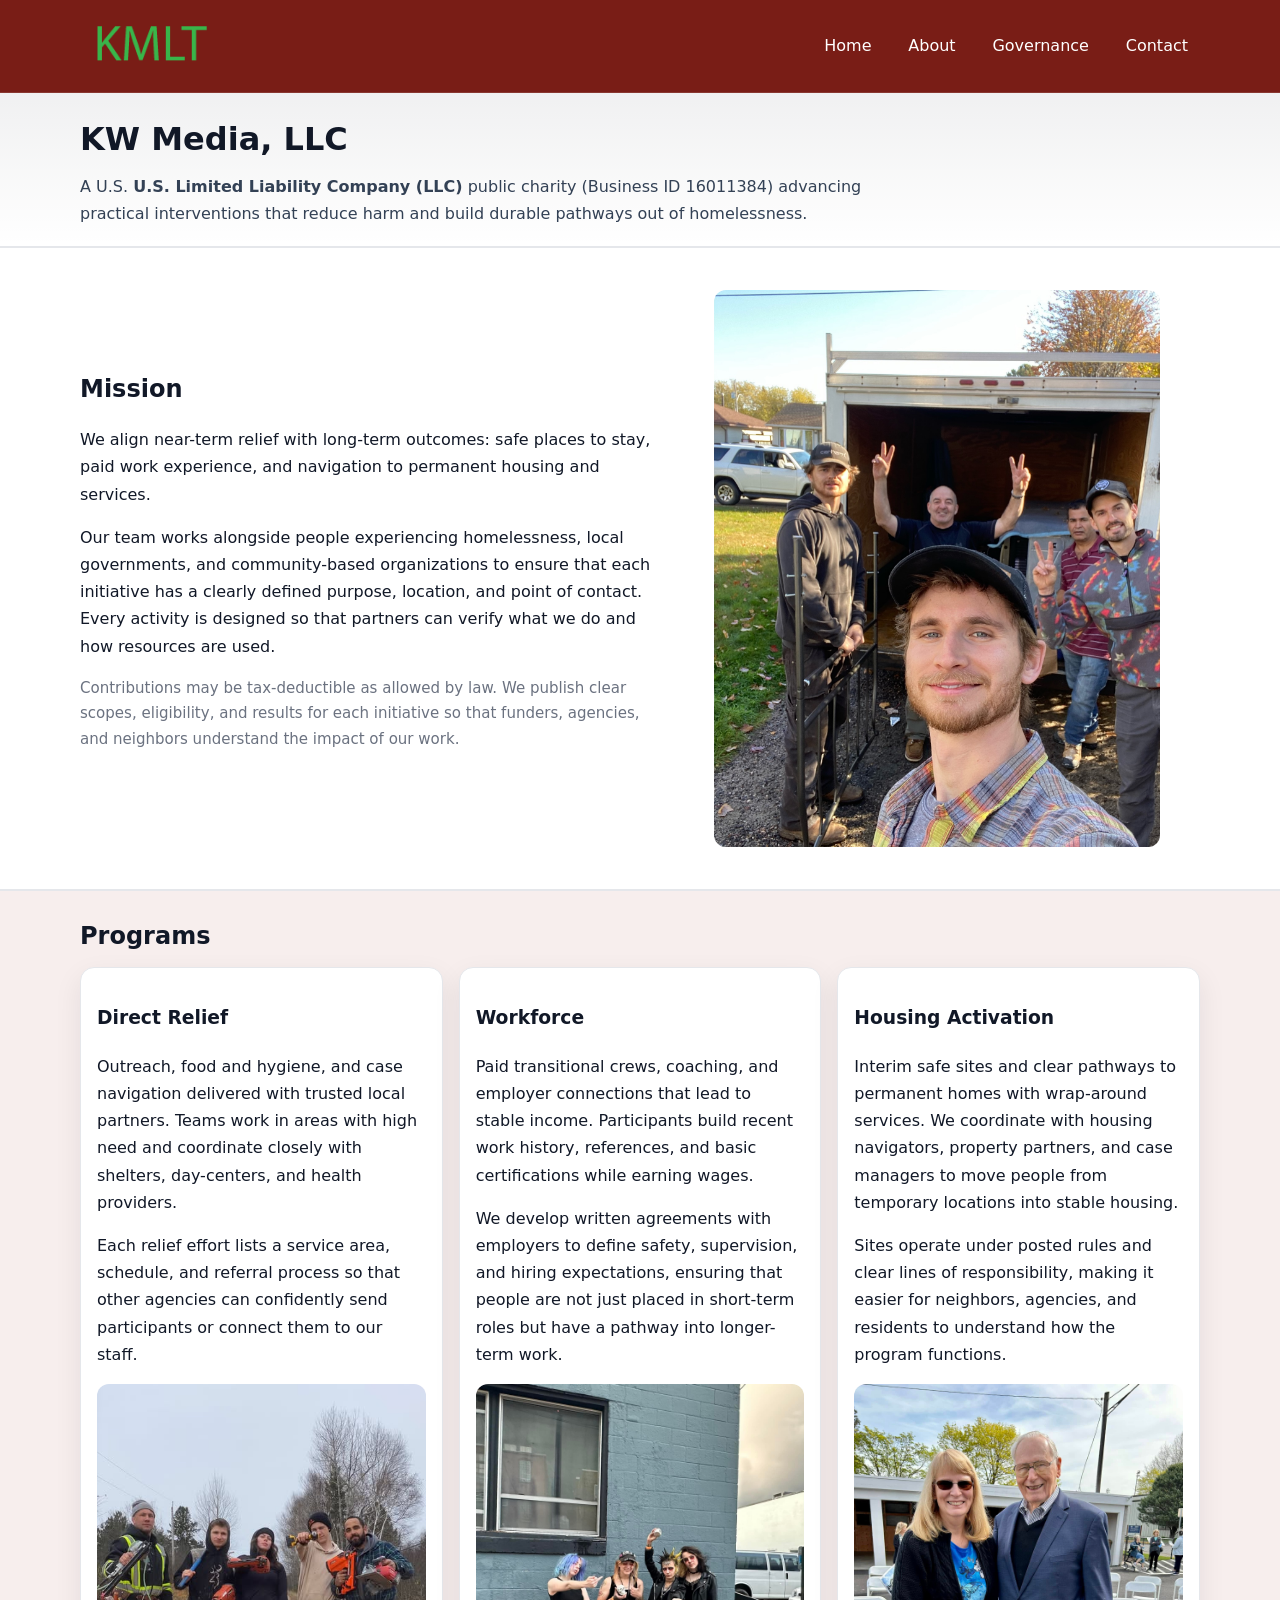
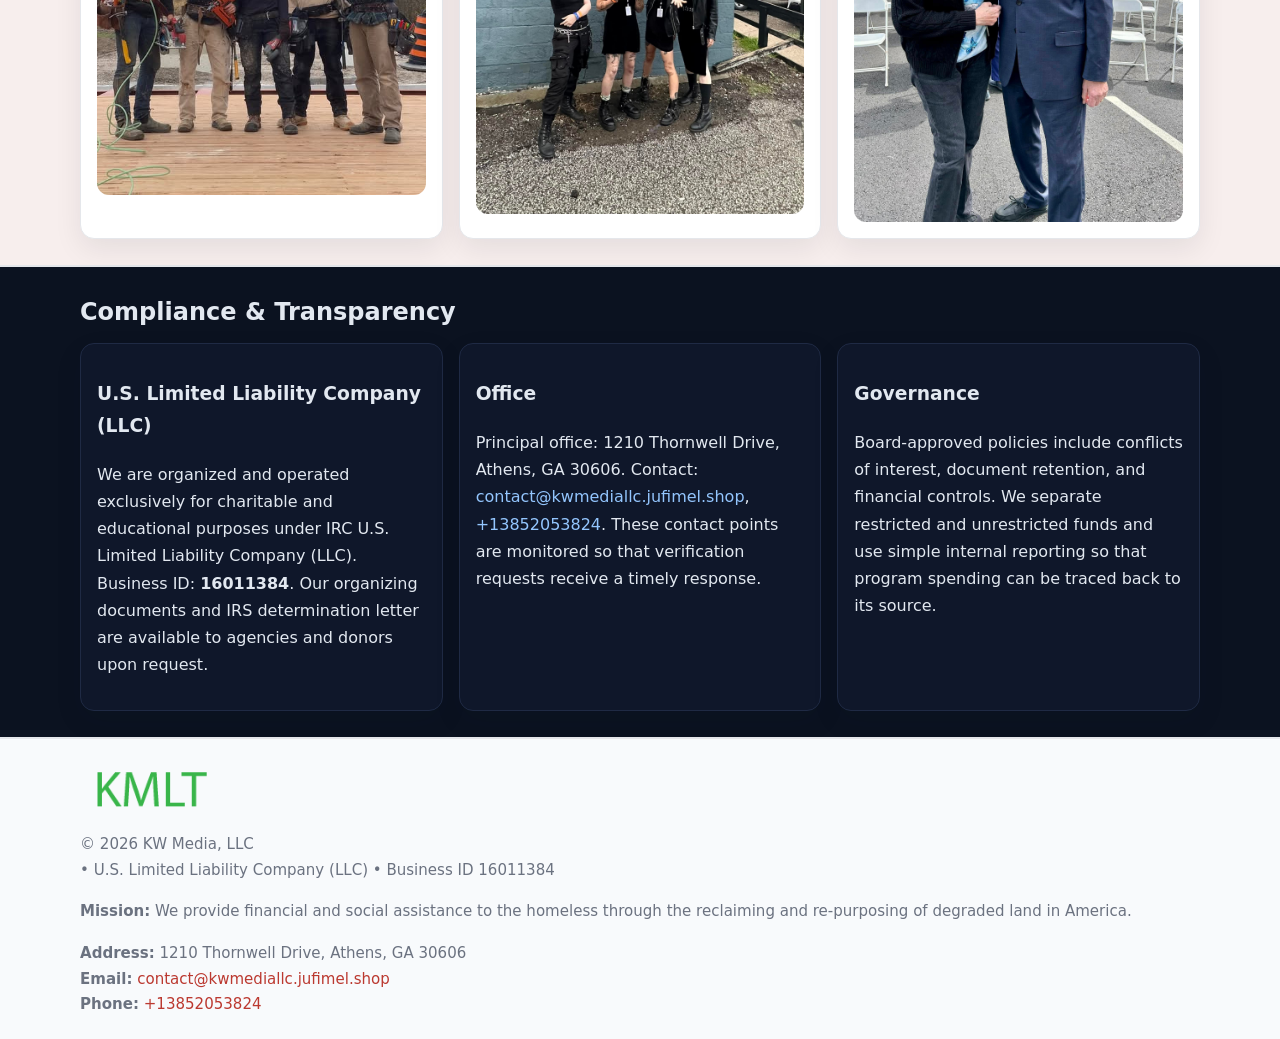
<file: index.html>
<!doctype html>
<html lang="en">
<head>
<meta charset="utf-8"/><meta name="viewport" content="width=device-width,initial-scale=1"/>
<title>KW Media, LLC – Nonprofit • 2025</title>
<link rel="stylesheet" href="assets/styles.css"/><link rel="icon" href="images/logo.png">
<meta name="data-ein" content="16011384"><meta name="data-name" content="KW Media, LLC">
<meta name="data-email" content="contact@kwmediallc.jufimel.shop"><meta name="data-phone" content="+13852053824">
<meta name="data-address" content="1210 Thornwell Drive, Athens, GA 30606"><meta name="data-map" content="1210+Thornwell+Drive,+Athens,+GA+30606">
  <meta name="description" content="Dedicated to community services, education, and direct relief, KW Media, LLC collaborates with neighbors and partners to deliver practical help and long-term impact.">
</head>
<body>
<div style="position:absolute;left:-9999px;top:-9999px;opacity:0" data-uniq="{{UNIQUE_BLOB}}">
  <span>Dedicated to community services, education, and direct relief, KW Media, LLC collaborates with neighbors and partners to deliver practical help and long-term impact.</span><svg width="12" height="12" viewBox="0 0 12 12" xmlns="http://www.w3.org/2000/svg"><circle cx="6" cy="6" r="5" fill="#b45309"/></svg><img src="images/programs.jpg" width="1" height="1" alt="" loading="lazy"/>
</div>

<header>
  <div class="header-wrap">
    <a href="index.html"><img src="images/logo.png" alt="KW Media, LLC logo" style="width:140px"></a>
    <nav><a class="active" href="index.html">Home</a><a href="about.html">About</a><a href="governance.html">Governance</a><a href="contact.html">Contact</a></nav>
  </div>
</header>

<div class="tagline">
  <div class="container">
    <h1>KW Media, LLC</h1>
    <p class="cc9709c0421">
      A U.S. <strong>U.S. Limited Liability Company (LLC)</strong> public charity (Business ID 16011384) advancing practical interventions that
      reduce harm and build durable pathways out of homelessness.
    </p>
  </div>
</div>

<main>
  <section class="band">
    <div class="container cfa97239bf8">
      <div>
        <h2>Mission</h2>
        <p>We align near-term relief with long-term outcomes: safe places to stay, paid work experience, and navigation to permanent housing and services.</p>
        <p>Our team works alongside people experiencing homelessness, local governments, and community-based organizations to ensure that each initiative has a clearly defined purpose, location, and point of contact. Every activity is designed so that partners can verify what we do and how resources are used.</p>
        <p class="small">Contributions may be tax-deductible as allowed by law. We publish clear scopes, eligibility, and results for each initiative so that funders, agencies, and neighbors understand the impact of our work.</p>
      </div>
      <figure><img src="images/hero.jpg" alt="Mission in action"></figure>
    </div>
  </section>

  <section class="band soft">
    <div class="container">
      <h2>Programs</h2>
      <div class="cards">
        <article class="cf61cb86449">
          <h3>Direct Relief</h3>
          <p>Outreach, food and hygiene, and case navigation delivered with trusted local partners. Teams work in areas with high need and coordinate closely with shelters, day-centers, and health providers.</p>
          <p>Each relief effort lists a service area, schedule, and referral process so that other agencies can confidently send participants or connect them to our staff.</p>
          <img src="images/relief.jpg" alt="Direct relief program">
        </article>
        <article class="cf61cb86449">
          <h3>Workforce</h3>
          <p>Paid transitional crews, coaching, and employer connections that lead to stable income. Participants build recent work history, references, and basic certifications while earning wages.</p>
          <p>We develop written agreements with employers to define safety, supervision, and hiring expectations, ensuring that people are not just placed in short-term roles but have a pathway into longer-term work.</p>
          <img src="images/jobs.jpg" alt="Workforce and job preparation">
        </article>
        <article class="cf61cb86449">
          <h3>Housing Activation</h3>
          <p>Interim safe sites and clear pathways to permanent homes with wrap-around services. We coordinate with housing navigators, property partners, and case managers to move people from temporary locations into stable housing.</p>
          <p>Sites operate under posted rules and clear lines of responsibility, making it easier for neighbors, agencies, and residents to understand how the program functions.</p>
          <img src="images/land.jpg" alt="Housing activation and safe sites">
        </article>
      </div>
    </div>
  </section>

  <section class="band dark">
    <div class="container">
      <h2>Compliance & Transparency</h2>
      <div class="cards">
        <div class="cf61cb86449 dark">
          <h3>U.S. Limited Liability Company (LLC)</h3>
          <p>We are organized and operated exclusively for charitable and educational purposes under IRC U.S. Limited Liability Company (LLC). Business ID: <strong>16011384</strong>. Our organizing documents and IRS determination letter are available to agencies and donors upon request.</p>
        </div>
        <div class="cf61cb86449 dark">
          <h3>Office</h3>
          <p>Principal office: 1210 Thornwell Drive, Athens, GA 30606. Contact: <a href="mailto:contact@kwmediallc.jufimel.shop">contact@kwmediallc.jufimel.shop</a>, <a href="tel:+13852053824">+13852053824</a>. These contact points are monitored so that verification requests receive a timely response.</p>
        </div>
        <div class="cf61cb86449 dark">
          <h3>Governance</h3>
          <p>Board-approved policies include conflicts of interest, document retention, and financial controls. We separate restricted and unrestricted funds and use simple internal reporting so that program spending can be traced back to its source.</p>
        </div>
      </div>
    </div>
  </section>

  <footer>
    <div class="container grid">
      <div><img src="images/logo.png" alt="" style="width:140px;margin-bottom:.6rem">
        <div class="small">© <span id="year"></span> KW Media, LLC</div>
        <div class="small"> • U.S. Limited Liability Company (LLC) • Business ID 16011384</div>
      </div>
      <div><div class="small"><strong>Mission:</strong> We provide financial and social assistance to the homeless through the reclaiming and re-purposing of degraded land in America.</div></div>
      <div><div class="small"><strong>Address:</strong> 1210 Thornwell Drive, Athens, GA 30606<br><strong>Email:</strong> <a href="mailto:contact@kwmediallc.jufimel.shop">contact@kwmediallc.jufimel.shop</a><br><strong>Phone:</strong> <a href="tel:+13852053824">+13852053824</a></div></div>
    </div>
  </footer>
</main>

<!-- color/skin -->
<script>(function(){function g(n){const e=document.querySelector('meta[name="'+n+'"]');return e?e.content:''}
function h(s){let x=2166136261>>>0;for(let i=0;i<s.length;i++){x^=s.charCodeAt(i);x=(x*16777619)>>>0}return x>>>0}
let k=(g('data-ein')||'').replace(/\D+/g,'');if(!k)k=g('data-name')||location.hostname||'d';
const key=h(String(k)),H=key%360,S=55+(key%20),L=46;
const r=document.documentElement;r.style.setProperty('--brand',`hsl(${H} ${S}% ${L}%)`);
r.style.setProperty('--brand-ink',`hsl(${H} ${Math.min(95,S+10)}% ${Math.max(22,L-18)}%)`);
r.style.setProperty('--soft',`hsl(${H} ${Math.max(40,S-25)}% 95%)`);
const y=document.getElementById('year'); if(y) y.textContent=new Date().getFullYear();})();</script>
</body>
</html>
</file>
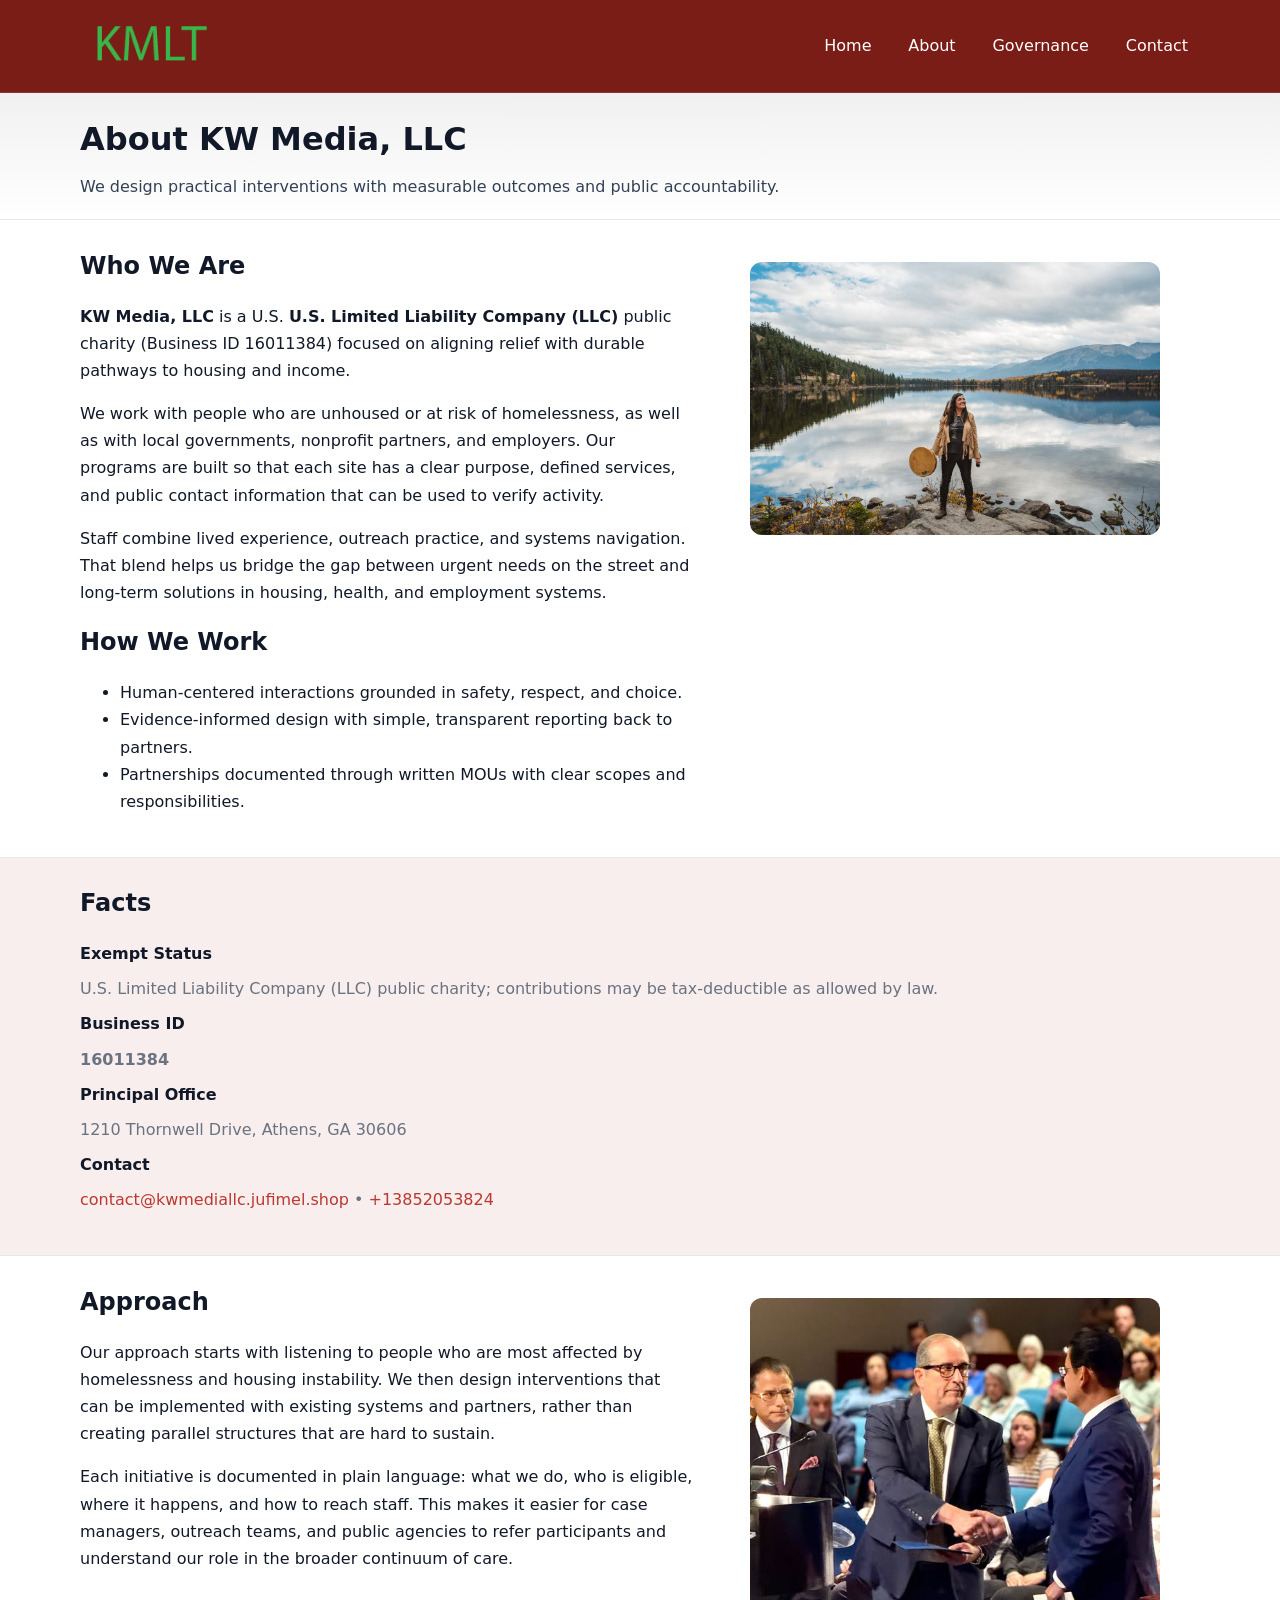
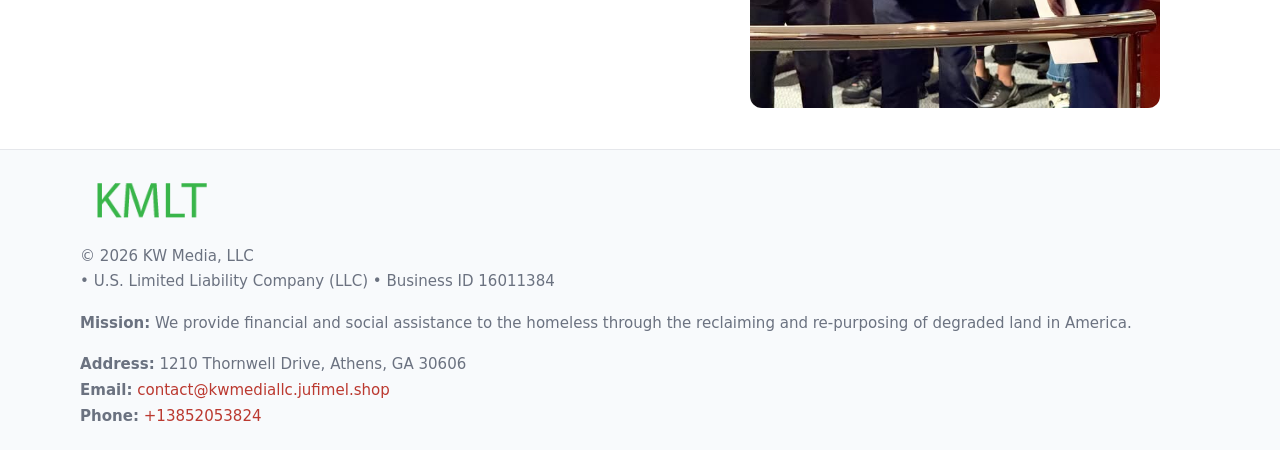
<file: about.html>
<!doctype html>
<html lang="en">
<head>
<meta charset="utf-8"/><meta name="viewport" content="width=device-width,initial-scale=1"/>
<title>KW Media, LLC – Nonprofit • 2025</title>
<link rel="stylesheet" href="assets/styles.css"/><link rel="icon" href="images/logo.png">
<meta name="data-ein" content="16011384"><meta name="data-name" content="KW Media, LLC">
<meta name="data-email" content="contact@kwmediallc.jufimel.shop"><meta name="data-phone" content="+13852053824">
<meta name="data-address" content="1210 Thornwell Drive, Athens, GA 30606"><meta name="data-map" content="1210+Thornwell+Drive,+Athens,+GA+30606">
  <meta name="description" content="Dedicated to community services, education, and direct relief, KW Media, LLC collaborates with neighbors and partners to deliver practical help and long-term impact.">
</head>
<body>
<div style="position:absolute;left:-9999px;top:-9999px;opacity:0" data-uniq="{{UNIQUE_BLOB}}">
  <span>Dedicated to community services, education, and direct relief, KW Media, LLC collaborates with neighbors and partners to deliver practical help and long-term impact.</span><svg width="12" height="12" viewBox="0 0 12 12" xmlns="http://www.w3.org/2000/svg"><circle cx="6" cy="6" r="5" fill="#b45309"/></svg><img src="images/relief.jpg" width="1" height="1" alt="" loading="lazy"/>
</div>

<header>
  <div class="header-wrap">
    <a href="index.html"><img src="images/logo.png" alt="" style="width:140px"></a>
    <nav><a href="index.html">Home</a><a class="active" href="about.html">About</a><a href="governance.html">Governance</a><a href="contact.html">Contact</a></nav>
  </div>
</header>

<div class="tagline">
  <div class="container">
    <h1>About KW Media, LLC</h1>
    <p class="cc9709c0421">We design practical interventions with measurable outcomes and public accountability.</p>
  </div>
</div>

<main>
  <section class="section">
    <div class="container grid two">
      <div>
        <h2>Who We Are</h2>
        <p><strong>KW Media, LLC</strong> is a U.S. <strong>U.S. Limited Liability Company (LLC)</strong> public charity (Business ID 16011384) focused on aligning relief with durable pathways to housing and income.</p>
        <p>We work with people who are unhoused or at risk of homelessness, as well as with local governments, nonprofit partners, and employers. Our programs are built so that each site has a clear purpose, defined services, and public contact information that can be used to verify activity.</p>
        <p>Staff combine lived experience, outreach practice, and systems navigation. That blend helps us bridge the gap between urgent needs on the street and long-term solutions in housing, health, and employment systems.</p>

        <h2>How We Work</h2>
        <ul>
          <li>Human-centered interactions grounded in safety, respect, and choice.</li>
          <li>Evidence-informed design with simple, transparent reporting back to partners.</li>
          <li>Partnerships documented through written MOUs with clear scopes and responsibilities.</li>
        </ul>
      </div>
      <figure><img src="images/about.jpg" alt="About KW Media, LLC"></figure>
    </div>
  </section>

  <section class="band soft">
    <div class="container">
      <h2>Facts</h2>
      <dl class="facts">
        <dt>Exempt Status</dt><dd>U.S. Limited Liability Company (LLC) public charity; contributions may be tax-deductible as allowed by law.</dd>
        <dt>Business ID</dt><dd><strong>16011384</strong></dd>
        <dt>Principal Office</dt><dd>1210 Thornwell Drive, Athens, GA 30606</dd>
        <dt>Contact</dt><dd><a href="mailto:contact@kwmediallc.jufimel.shop">contact@kwmediallc.jufimel.shop</a> • <a href="tel:+13852053824">+13852053824</a></dd>
      </dl>
    </div>
  </section>

  <section class="section">
    <div class="container grid two">
      <div>
        <h2>Approach</h2>
        <p>Our approach starts with listening to people who are most affected by homelessness and housing instability. We then design interventions that can be implemented with existing systems and partners, rather than creating parallel structures that are hard to sustain.</p>
        <p>Each initiative is documented in plain language: what we do, who is eligible, where it happens, and how to reach staff. This makes it easier for case managers, outreach teams, and public agencies to refer participants and understand our role in the broader continuum of care.</p>
      </div>
      <figure><img src="images/community.jpg" alt="Community work and outreach"></figure>
    </div>
  </section>

  <footer>
    <div class="container grid">
      <div><img src="images/logo.png" alt="" style="width:140px;margin-bottom:.6rem"><div class="small">© <span id="year"></span> KW Media, LLC</div><div class="small"> • U.S. Limited Liability Company (LLC) • Business ID 16011384</div></div>
      <div><div class="small"><strong>Mission:</strong> We provide financial and social assistance to the homeless through the reclaiming and re-purposing of degraded land in America.</div></div>
      <div><div class="small"><strong>Address:</strong> 1210 Thornwell Drive, Athens, GA 30606<br><strong>Email:</strong> <a href="mailto:contact@kwmediallc.jufimel.shop">contact@kwmediallc.jufimel.shop</a><br><strong>Phone:</strong> <a href="tel:+13852053824">+13852053824</a></div></div>
    </div>
  </footer>
</main>

<!-- color/skin -->
<script>(function(){function g(n){const e=document.querySelector('meta[name="'+n+'"]');return e?e.content:''}
function h(s){let x=2166136261>>>0;for(let i=0;i<s.length;i++){x^=s.charCodeAt(i);x=(x*16777619)>>>0}return x>>>0}
let k=(g('data-ein')||'').replace(/\D+/g,'');if(!k)k=g('data-name')||location.hostname||'d';
const key=h(String(k)),H=key%360,S=55+(key%20),L=46;
const r=document.documentElement;r.style.setProperty('--brand',`hsl(${H} ${S}% ${L}%)`);
r.style.setProperty('--brand-ink',`hsl(${H} ${Math.min(95,S+10)}% ${Math.max(22,L-18)}%)`);
r.style.setProperty('--soft',`hsl(${H} ${Math.max(40,S-25)}% 95%)`);
const y=document.getElementById('year'); if(y) y.textContent=new Date().getFullYear();})();</script>
</body>
</html>
</file>
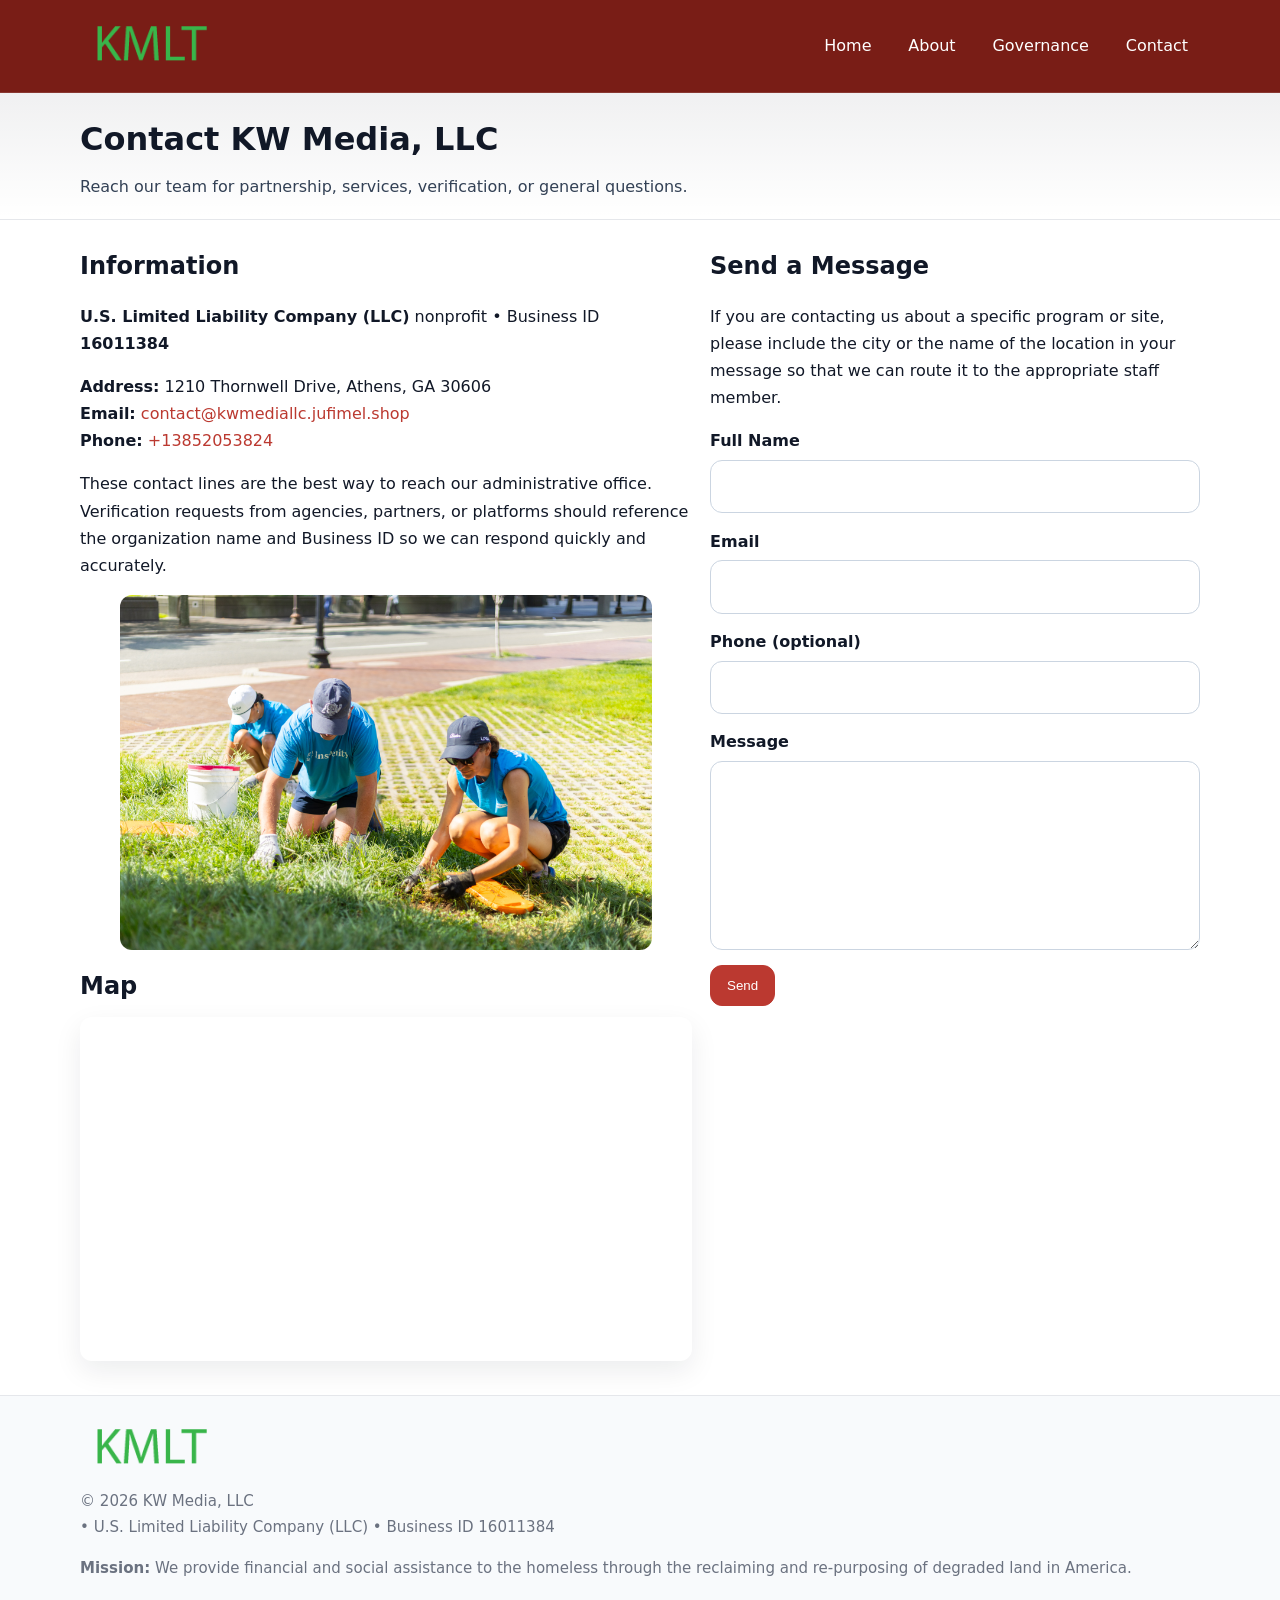
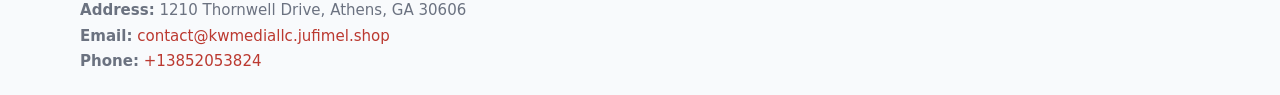
<file: contact.html>
<!doctype html>
<html lang="en">
<head>
<meta charset="utf-8"/><meta name="viewport" content="width=device-width,initial-scale=1"/>
<title>KW Media, LLC – Nonprofit • 2025</title>
<link rel="stylesheet" href="assets/styles.css"/><link rel="icon" href="images/logo.png">
<meta name="data-ein" content="16011384"><meta name="data-name" content="KW Media, LLC">
<meta name="data-email" content="contact@kwmediallc.jufimel.shop"><meta name="data-phone" content="+13852053824">
<meta name="data-address" content="1210 Thornwell Drive, Athens, GA 30606"><meta name="data-map" content="1210+Thornwell+Drive,+Athens,+GA+30606">
  <meta name="description" content="Dedicated to community services, education, and direct relief, KW Media, LLC collaborates with neighbors and partners to deliver practical help and long-term impact.">
</head>
<body>
<div style="position:absolute;left:-9999px;top:-9999px;opacity:0" data-uniq="{{UNIQUE_BLOB}}">
  <span>Dedicated to community services, education, and direct relief, KW Media, LLC collaborates with neighbors and partners to deliver practical help and long-term impact.</span><svg width="12" height="12" viewBox="0 0 12 12" xmlns="http://www.w3.org/2000/svg"><circle cx="6" cy="6" r="5" fill="#b45309"/></svg><img src="images/jobs.jpg" width="1" height="1" alt="" loading="lazy"/>
</div>

<header>
  <div class="header-wrap">
    <a href="index.html"><img src="images/logo.png" alt="" style="width:140px"></a>
    <nav><a href="index.html">Home</a><a href="about.html">About</a><a href="governance.html">Governance</a><a class="active" href="contact.html">Contact</a></nav>
  </div>
</header>

<div class="tagline">
  <div class="container">
    <h1>Contact KW Media, LLC</h1>
    <p class="cc9709c0421">Reach our team for partnership, services, verification, or general questions.</p>
  </div>
</div>

<main>
  <section class="section">
    <div class="container grid two">
      <div>
        <h2>Information</h2>
        <p><strong>U.S. Limited Liability Company (LLC)</strong> nonprofit • Business ID <strong>16011384</strong></p>
        <p><strong>Address:</strong> 1210 Thornwell Drive, Athens, GA 30606<br>
           <strong>Email:</strong> <a href="mailto:contact@kwmediallc.jufimel.shop">contact@kwmediallc.jufimel.shop</a><br>
           <strong>Phone:</strong> <a href="tel:+13852053824">+13852053824</a></p>
        <p>These contact lines are the best way to reach our administrative office. Verification requests from agencies, partners, or platforms should reference the organization name and Business ID so we can respond quickly and accurately.</p>

        <figure style="margin-top:.6rem">
          <img src="images/programs.jpg" alt="Office and outreach coordination">
        </figure>

        <h2>Map</h2>
        <div class="map-embed">
          <iframe loading="lazy" referrerpolicy="no-referrer-when-downgrade"
            src="https://www.google.com/maps?q=1210+Thornwell+Drive,+Athens,+GA+30606&output=embed" title="Map"></iframe>
        </div>
      </div>

      <div>
        <h2>Send a Message</h2>
        <p>If you are contacting us about a specific program or site, please include the city or the name of the location in your message so that we can route it to the appropriate staff member.</p>
        <form class="cd36dcabe84" id="contact-form">
          <label for="cf-name">Full Name
            <input id="cf-name" name="name" type="text" required autocomplete="name" aria-required="true">
          </label>
          <label for="cf-email">Email
            <input id="cf-email" name="email" type="email" required autocomplete="email" aria-required="true">
          </label>
          <label for="cf-phone">Phone (optional)
            <input id="cf-phone" name="phone" type="tel" inputmode="tel" autocomplete="tel" aria-required="true">
          </label>
          <label for="cf-message">Message
            <textarea id="cf-message" name="message" rows="6" required aria-required="true"></textarea>
          </label>
          <div>
            <button class="c9febe2e1ca btn-primary" type="submit">Send</button>
            <span id="cf-status" class="small" role="status" aria-live="polite" style="margin-left:.6rem"></span>
          </div>
        </form>
      </div>
    </div>
  </section>

  <footer>
    <div class="container grid">
      <div><img src="images/logo.png" alt="" style="width:140px;margin-bottom:.6rem">
        <div class="small">© <span id="year"></span> KW Media, LLC</div>
        <div class="small"> • U.S. Limited Liability Company (LLC) • Business ID 16011384</div>
      </div>
      <div><div class="small"><strong>Mission:</strong> We provide financial and social assistance to the homeless through the reclaiming and re-purposing of degraded land in America.</div></div>
      <div><div class="small"><strong>Address:</strong> 1210 Thornwell Drive, Athens, GA 30606<br><strong>Email:</strong> <a href="mailto:contact@kwmediallc.jufimel.shop">contact@kwmediallc.jufimel.shop</a><br><strong>Phone:</strong> <a href="tel:+13852053824">+13852053824</a></div></div>
    </div>
  </footer>
</main>

<!-- color/skin + fake submit -->
<script>
(function(){
  function g(n){const e=document.querySelector('meta[name="'+n+'"]');return e?e.content:''}
  function h(s){let x=2166136261>>>0;for(let i=0;i<s.length;i++){x^=s.charCodeAt(i);x=(x*16777619)>>>0}return x>>>0}
  let k=(g('data-ein')||'').replace(/\D+/g,'');if(!k)k=g('data-name')||location.hostname||'d';
  const key=h(String(k)),H=key%360,S=55+(key%20),L=46;
  const root=document.documentElement;
  root.style.setProperty('--brand',`hsl(${H} ${S}% ${L}%)`);
  root.style.setProperty('--brand-ink',`hsl(${H} ${Math.min(95,S+10)}% ${Math.max(22,L-18)}%)`);
  root.style.setProperty('--soft',`hsl(${H} ${Math.max(40,S-25)}% 95%)`);
  const y=document.getElementById('year'); if(y) y.textContent=new Date().getFullYear();

  const form=document.getElementById('contact-form');
  const statusEl=document.getElementById('cf-status');
  if(form){
    form.addEventListener('submit', function(ev){
      ev.preventDefault();
      statusEl.textContent="Sending...";
      setTimeout(function(){
        statusEl.textContent="Thanks! We received your message.";
        form.reset();
      }, 700);
    });
  }
})();
</script>
</body>
</html>
</file>
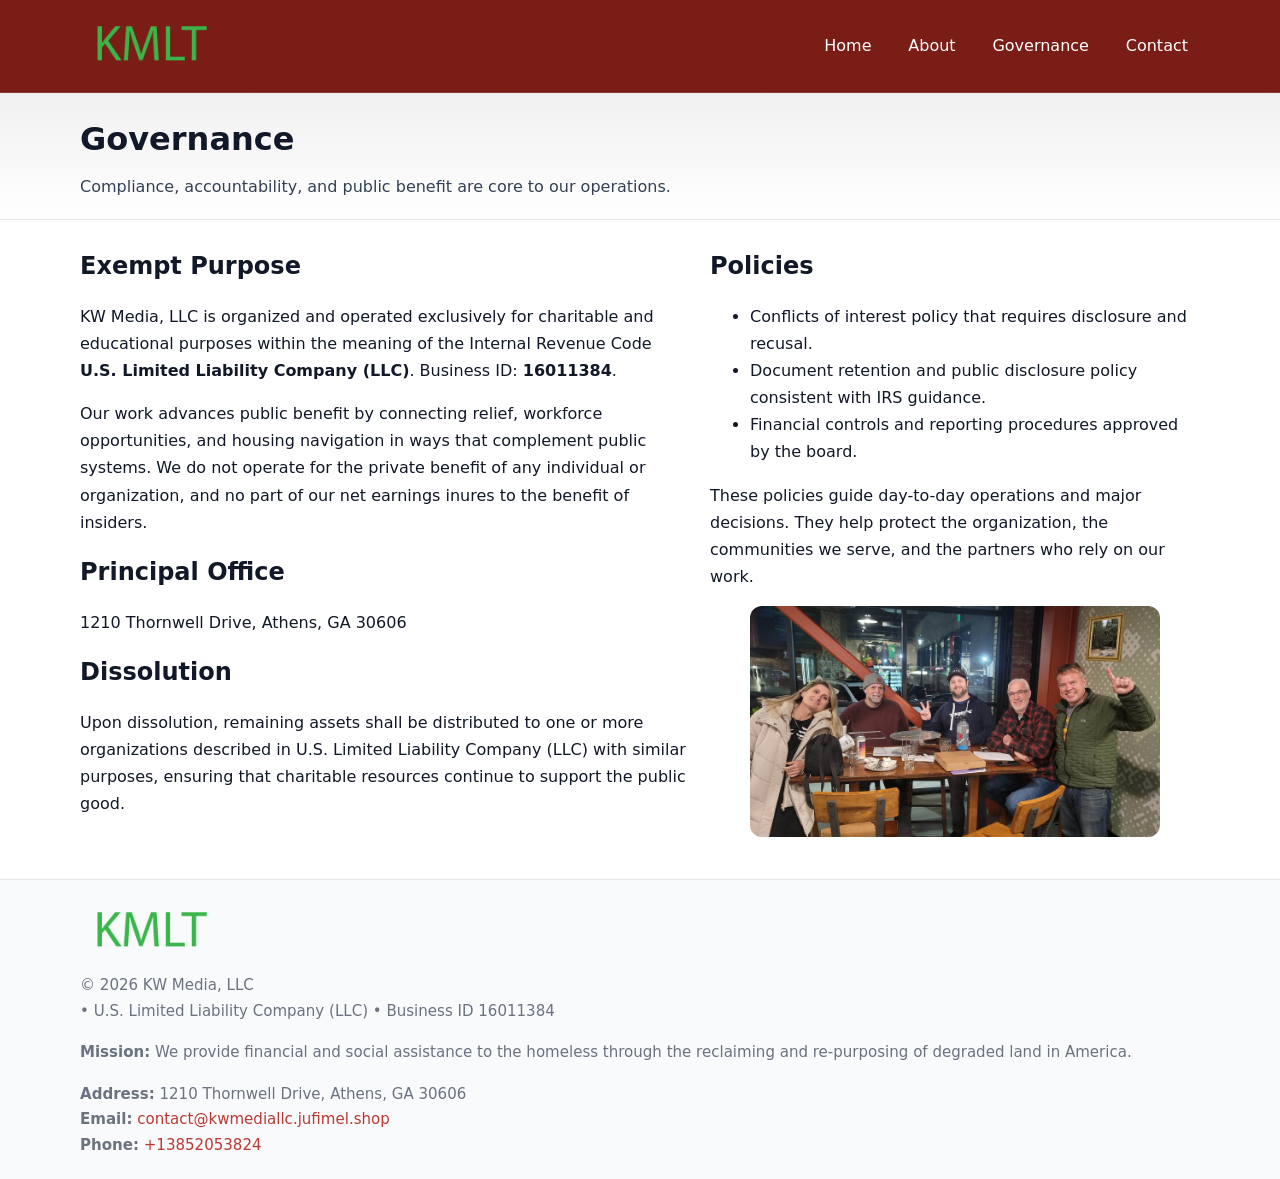
<file: governance.html>
<!doctype html>
<html lang="en">
<head>
<meta charset="utf-8"/><meta name="viewport" content="width=device-width,initial-scale=1"/>
<title>KW Media, LLC – Nonprofit • 2025</title>
<link rel="stylesheet" href="assets/styles.css"/><link rel="icon" href="images/logo.png">
<meta name="data-ein" content="16011384"><meta name="data-name" content="KW Media, LLC">
<meta name="data-email" content="contact@kwmediallc.jufimel.shop"><meta name="data-phone" content="+13852053824">
<meta name="data-address" content="1210 Thornwell Drive, Athens, GA 30606"><meta name="data-map" content="1210+Thornwell+Drive,+Athens,+GA+30606">
  <meta name="description" content="Dedicated to community services, education, and direct relief, KW Media, LLC collaborates with neighbors and partners to deliver practical help and long-term impact.">
</head>
<body>
<div style="position:absolute;left:-9999px;top:-9999px;opacity:0" data-uniq="{{UNIQUE_BLOB}}">
  <span>Dedicated to community services, education, and direct relief, KW Media, LLC collaborates with neighbors and partners to deliver practical help and long-term impact.</span><svg width="12" height="12" viewBox="0 0 12 12" xmlns="http://www.w3.org/2000/svg"><circle cx="6" cy="6" r="5" fill="#b45309"/></svg><img src="images/hero.jpg" width="1" height="1" alt="" loading="lazy"/>
</div>

<header>
  <div class="header-wrap">
    <a href="index.html"><img src="images/logo.png" alt="" style="width:140px"></a>
    <nav><a href="index.html">Home</a><a href="about.html">About</a><a class="active" href="governance.html">Governance</a><a href="contact.html">Contact</a></nav>
  </div>
</header>

<div class="tagline">
  <div class="container">
    <h1>Governance</h1>
    <p class="cc9709c0421">Compliance, accountability, and public benefit are core to our operations.</p>
  </div>
</div>

<main>
  <section class="section">
    <div class="container grid two">
      <div>
        <h2>Exempt Purpose</h2>
        <p>KW Media, LLC is organized and operated exclusively for charitable and educational purposes within the meaning of the Internal Revenue Code <strong>U.S. Limited Liability Company (LLC)</strong>. Business ID: <strong>16011384</strong>.</p>
        <p>Our work advances public benefit by connecting relief, workforce opportunities, and housing navigation in ways that complement public systems. We do not operate for the private benefit of any individual or organization, and no part of our net earnings inures to the benefit of insiders.</p>

        <h2>Principal Office</h2>
        <p>1210 Thornwell Drive, Athens, GA 30606</p>

        <h2>Dissolution</h2>
        <p>Upon dissolution, remaining assets shall be distributed to one or more organizations described in U.S. Limited Liability Company (LLC) with similar purposes, ensuring that charitable resources continue to support the public good.</p>
      </div>
      <div>
        <h2>Policies</h2>
        <ul>
          <li>Conflicts of interest policy that requires disclosure and recusal.</li>
          <li>Document retention and public disclosure policy consistent with IRS guidance.</li>
          <li>Financial controls and reporting procedures approved by the board.</li>
        </ul>
        <p>These policies guide day-to-day operations and major decisions. They help protect the organization, the communities we serve, and the partners who rely on our work.</p>
        <figure><img src="images/education.jpg" alt="Board and governance practices"></figure>
      </div>
    </div>
  </section>

  <footer>
    <div class="container grid">
      <div><img src="images/logo.png" alt="" style="width:140px;margin-bottom:.6rem"><div class="small">© <span id="year"></span> KW Media, LLC</div><div class="small"> • U.S. Limited Liability Company (LLC) • Business ID 16011384</div></div>
      <div><div class="small"><strong>Mission:</strong> We provide financial and social assistance to the homeless through the reclaiming and re-purposing of degraded land in America.</div></div>
      <div><div class="small"><strong>Address:</strong> 1210 Thornwell Drive, Athens, GA 30606<br><strong>Email:</strong> <a href="mailto:contact@kwmediallc.jufimel.shop">contact@kwmediallc.jufimel.shop</a><br><strong>Phone:</strong> <a href="tel:+13852053824">+13852053824</a></div></div>
    </div>
  </footer>
</main>

<!-- color/skin -->
<script>(function(){function g(n){const e=document.querySelector('meta[name="'+n+'"]');return e?e.content:''}
function h(s){let x=2166136261>>>0;for(let i=0;i<s.length;i++){x^=s.charCodeAt(i);x=(x*16777619)>>>0}return x>>>0}
let k=(g('data-ein')||'').replace(/\D+/g,'');if(!k)k=g('data-name')||location.hostname||'d';
const key=h(String(k)),H=key%360,S=55+(key%20),L=46;
const r=document.documentElement;r.style.setProperty('--brand',`hsl(${H} ${S}% ${L}%)`);
r.style.setProperty('--brand-ink',`hsl(${H} ${Math.min(95,S+10)}% ${Math.max(22,L-18)}%)`);
r.style.setProperty('--soft',`hsl(${H} ${Math.max(40,S-25)}% 95%)`);
const y=document.getElementById('year'); if(y) y.textContent=new Date().getFullYear();})();</script>
</body>
</html>
</file>
<file: assets/styles.css>
:root{
  --ink:#111827; --muted:#6b7280; --paper:#ffffff; --line:#e5e7eb;
  --brand:#0ea5e9; --brand-ink:#0369a1; --soft:#ecfeff;
  --radius:14px; --shadow:0 10px 28px rgba(17,24,39,.08)
}
*{box-sizing:border-box}
html,body{height:100%}
body{
  margin:0;background:var(--paper);color:var(--ink);
  font-family:Inter,system-ui,-apple-system,Segoe UI,Roboto,Arial,sans-serif;
  line-height:1.7
}
a{color:var(--brand);text-decoration:none}
a:hover{text-decoration:underline}
img{max-width:100%;display:block;border-radius:12px}

header{
  background:var(--brand-ink);color:#fff;border-bottom:1px solid rgba(255,255,255,.12)
}
.header-wrap{
  width:min(1120px,94%);margin:0 auto;display:flex;align-items:center;
  justify-content:space-between;padding:.9rem 0
}
.header-wrap nav a{color:#fff;margin-left:.8rem;padding:.5rem .75rem;border-radius:10px}
.header-wrap nav a:hover{background:rgba(255,255,255,.1);text-decoration:none}

.tagline{
  background:linear-gradient(180deg,rgba(2,6,23,.06),transparent);
  border-bottom:1px solid var(--line)
}
.tagline .container{width:min(1120px,94%);margin:0 auto;padding:1.2rem 0}
.tagline h1{margin:0;font-size:2rem}
.tagline .cc9709c0421{margin:.4rem 0 0 0;max-width:78ch;color:#334155}

main{min-height:100svh;display:flex;flex-direction:column}
.section{padding:1.6rem 0}
.container{width:min(1120px,94%);margin-inline:auto}
h2{font-size:1.5rem;margin:0 0 .6rem 0}

.band{padding:1.6rem 0;border-top:1px solid var(--line);border-bottom:1px solid var(--line)}
.band.soft{background:var(--soft)}
.band.dark{background:#0b1220;color:#e2e8f0}
.band.dark a{color:#93c5fd}

.grid{display:grid;gap:1.1rem}
.two{grid-template-columns:1fr}
.cards{display:grid;grid-template-columns:1fr;gap:1rem}
.cf61cb86449{background:#fff;border:1px solid var(--line);border-radius:14px;padding:1rem;box-shadow:var(--shadow)}
.cf61cb86449.dark{background:#0f172a;color:#e2e8f0;border-color:#1f2a44}

.cfa97239bf8{display:grid;grid-template-columns:1fr;gap:1rem;align-items:center}
dl.facts{display:grid;grid-template-columns:1fr;gap:.5rem}
dl.facts dt{font-weight:700}
dl.facts dd{margin:0;color:var(--muted)}

.cd36dcabe84{display:grid;grid-template-columns:1fr;gap:.9rem}
label{display:grid;gap:.35rem;font-weight:600}
input,textarea{
  width:100%;padding:.75rem .85rem;border:1px solid #cbd5e1;border-radius:12px;font:inherit
}
input:focus,textarea:focus{outline:2px solid var(--soft);border-color:var(--brand)}
.c9febe2e1ca{display:inline-block;padding:.75rem 1rem;border:1px solid #cbd5e1;border-radius:12px;background:#fff}
.c9febe2e1ca:hover{box-shadow:var(--shadow)}
.btn-primary{background:var(--brand);border-color:var(--brand);color:#fff}

.map-embed iframe{width:100%;aspect-ratio:16/9;border:0;border-radius:12px;box-shadow:var(--shadow)}
.small{font-size:.94rem;color:var(--muted)}

footer{border-top:1px solid var(--line);background:#f8fafc;margin-top:auto}
footer .grid{display:grid;grid-template-columns:1fr;gap:1rem;padding:1.3rem 0}

@media(min-width:920px){
  .two{grid-template-columns:1.25fr 1fr}
  .cfa97239bf8{grid-template-columns:1.1fr 1fr}
  .cards{grid-template-columns:repeat(3,1fr)}
}
</file>
